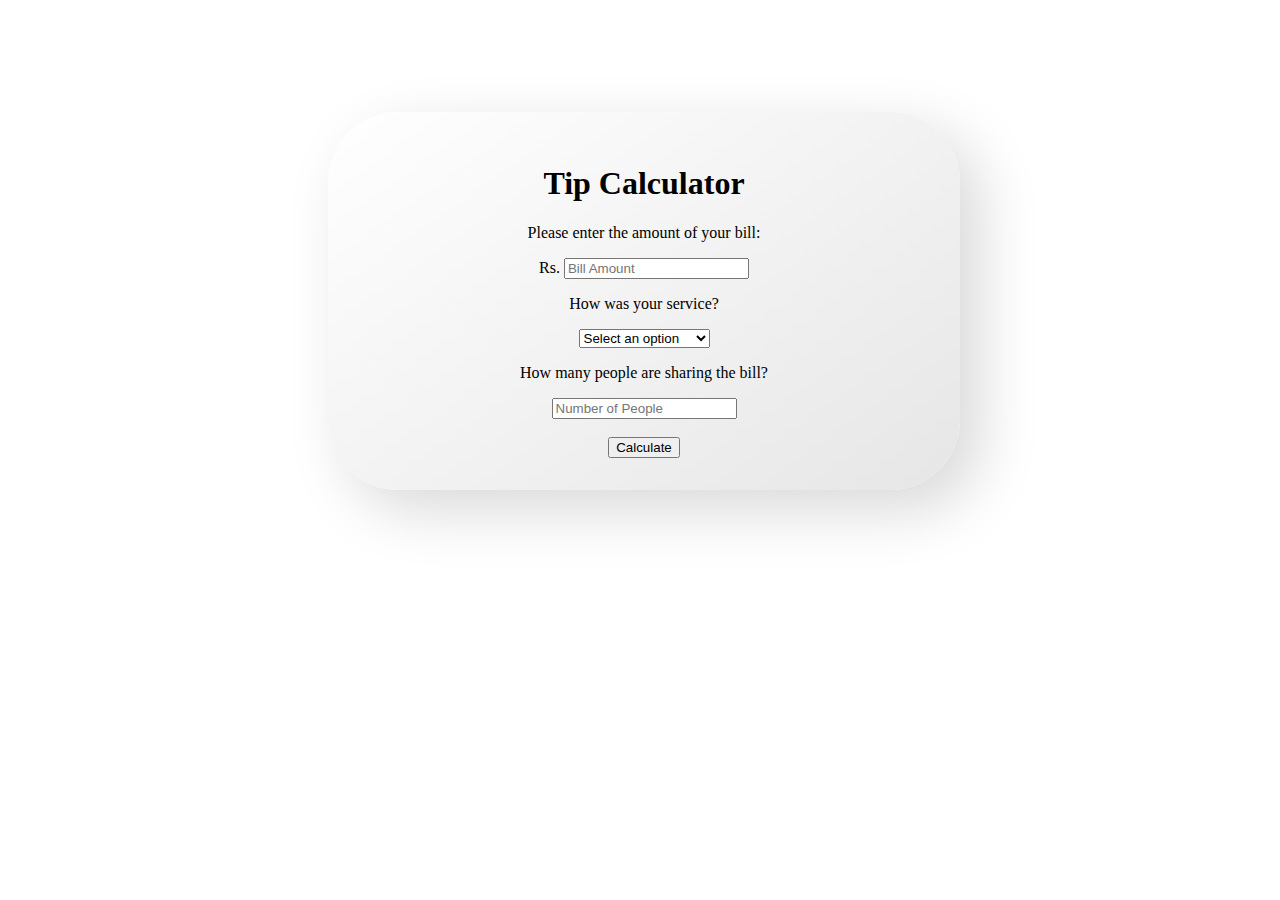
<file: 1.Tip Calculator/index.html>
<!DOCTYPE html>
<html lang="en">
  <head>
    <meta charset="utf-8" />
    <meta http-equiv="X-UA-Compatible" content="IE=edge" />
    <title>Tip Calculator</title>
    <meta name="description" content="" />
    <meta name="viewport" content="width=device-width, initial-scale=1" />
    <link rel="stylesheet" href="./css/style.css" />
  </head>
  <body>
    <div class="container">
      <div class="calculator-container">
        <div class="heading">
          <h1>Tip Calculator</h1>
        </div>
        <form action="">
          <div class="bill-amount">
            <p>Please enter the amount of your bill:</p>
            <label for="bill">Rs. </label
            ><input id="bill" type="text" placeholder="Bill Amount" />
          </div>
          <div class="service-container">
            <p>How was your service?</p>
            <label for="service"></label
            ><select name="" id="service">
              <option disabled selected value="0">Select an option</option>
              <option value="0.35">35&#37; &#45; Amazing</option>
              <option value="0.25">25&#37; &#45; Good</option>
              <option value="0.20">20&#37; &#45; Satisfactory</option>
              <option value="0.15">15&#37; &#45; Bad</option>
              <option value="0.10">10&#37; &#45; Disgusting</option>
            </select>
          </div>
        </form>
        <div class="people">
          <p>How many people are sharing the bill?</p>
          <label for="numOfPeople"></label
          ><input
            type="text"
            name=""
            id="numOfPeople"
            placeholder="Number of People"
          />
          <br />
          <br />
          <button id="calculate-btn" type="button">Calculate</button>
        </div>
      </div>
      <div id="tip-container">
        Rs. <span id="tip">0.00</span> <small id="each">each</small>
      </div>
    </div>
    <script src="js/index.js" type="text/javascript"></script>
  </body>
</html>
</file>
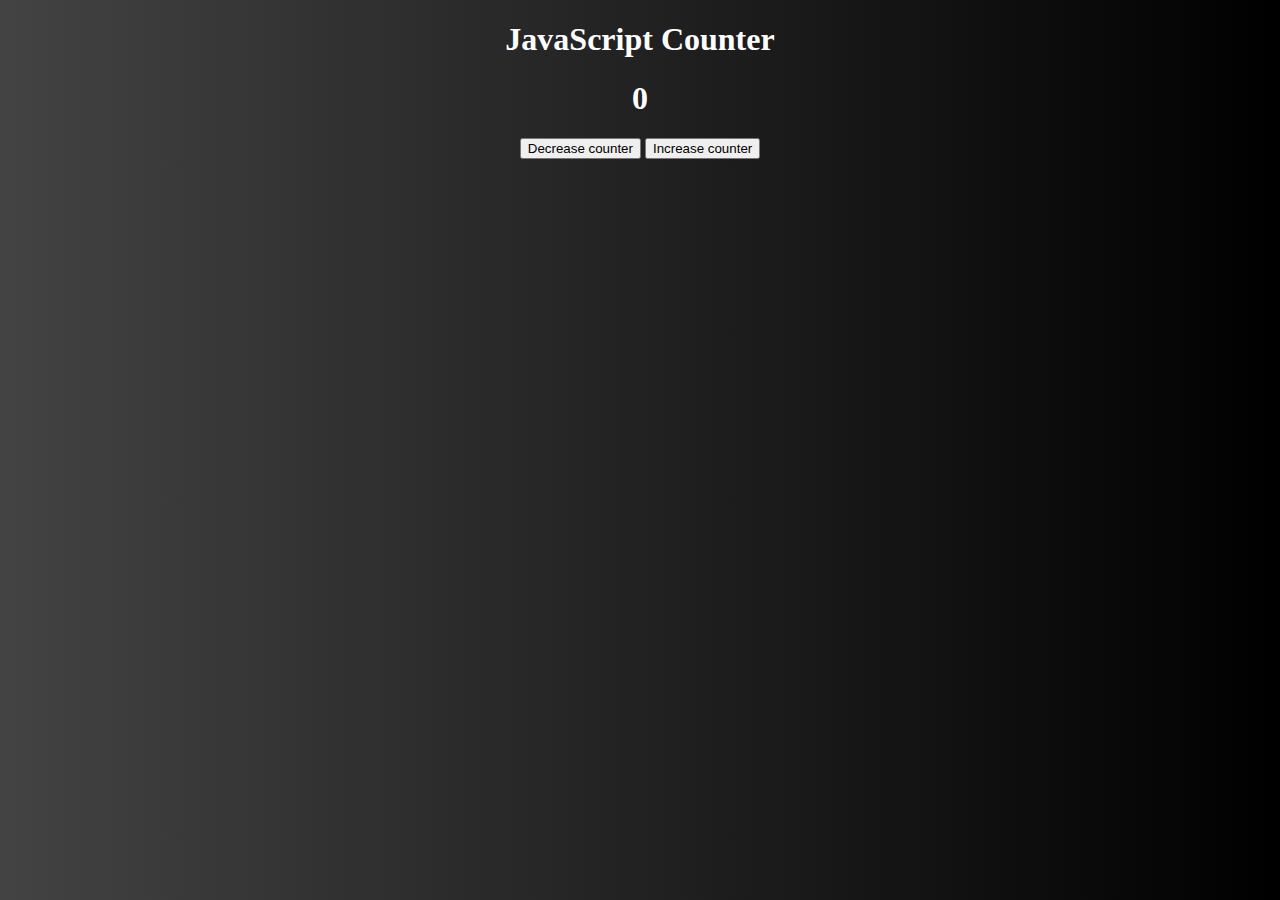
<file: 4.JavaScript Counter/index.html>
<!DOCTYPE html>
<html>
  <head>
    <meta charset="utf-8" />
    <meta http-equiv="X-UA-Compatible" content="IE=edge" />
    <title></title>
    <meta name="description" content="" />
    <meta name="viewport" content="width=device-width, initial-scale=1" />
    <link rel="stylesheet" href="./css/style.css" />
    <link
      href="https://cdn.jsdelivr.net/npm/bootstrap@5.0.0-beta1/dist/css/bootstrap.min.css"
      rel="stylesheet"
      integrity="sha384-giJF6kkoqNQ00vy+HMDP7azOuL0xtbfIcaT9wjKHr8RbDVddVHyTfAAsrekwKmP1"
      crossorigin="anonymous"
    />
  </head>
  <body>
    <div class="container">
      <div class="row max-height align-items-center p-5 mt-5">
        <h1 class="heading">JavaScript Counter</h1>
        <h1 class="counter-machine">0</h1>
        <div class="btn justify-content-around">
          <button
            type="button"
            class="btn btn-outline-warning btn-lg m-2 btn-counter decrease-btn"
          >
            Decrease counter
          </button>
          <button
            type="button"
            class="btn btn-outline-success btn-lg m-2 btn-counter increase-btn"
          >
            Increase counter
          </button>
        </div>
      </div>
    </div>

    <script
      src="https://code.jquery.com/jquery-3.5.1.min.js"
      integrity="sha256-9/aliU8dGd2tb6OSsuzixeV4y/faTqgFtohetphbbj0="
      crossorigin="anonymous"
    ></script>
    <script
      src="https://cdn.jsdelivr.net/npm/bootstrap@5.0.0-beta1/dist/js/bootstrap.bundle.min.js"
      integrity="sha384-ygbV9kiqUc6oa4msXn9868pTtWMgiQaeYH7/t7LECLbyPA2x65Kgf80OJFdroafW"
      crossorigin="anonymous"
    ></script>
    <script src="./js/index.js" async defer></script>
  </body>
</html>
</file>
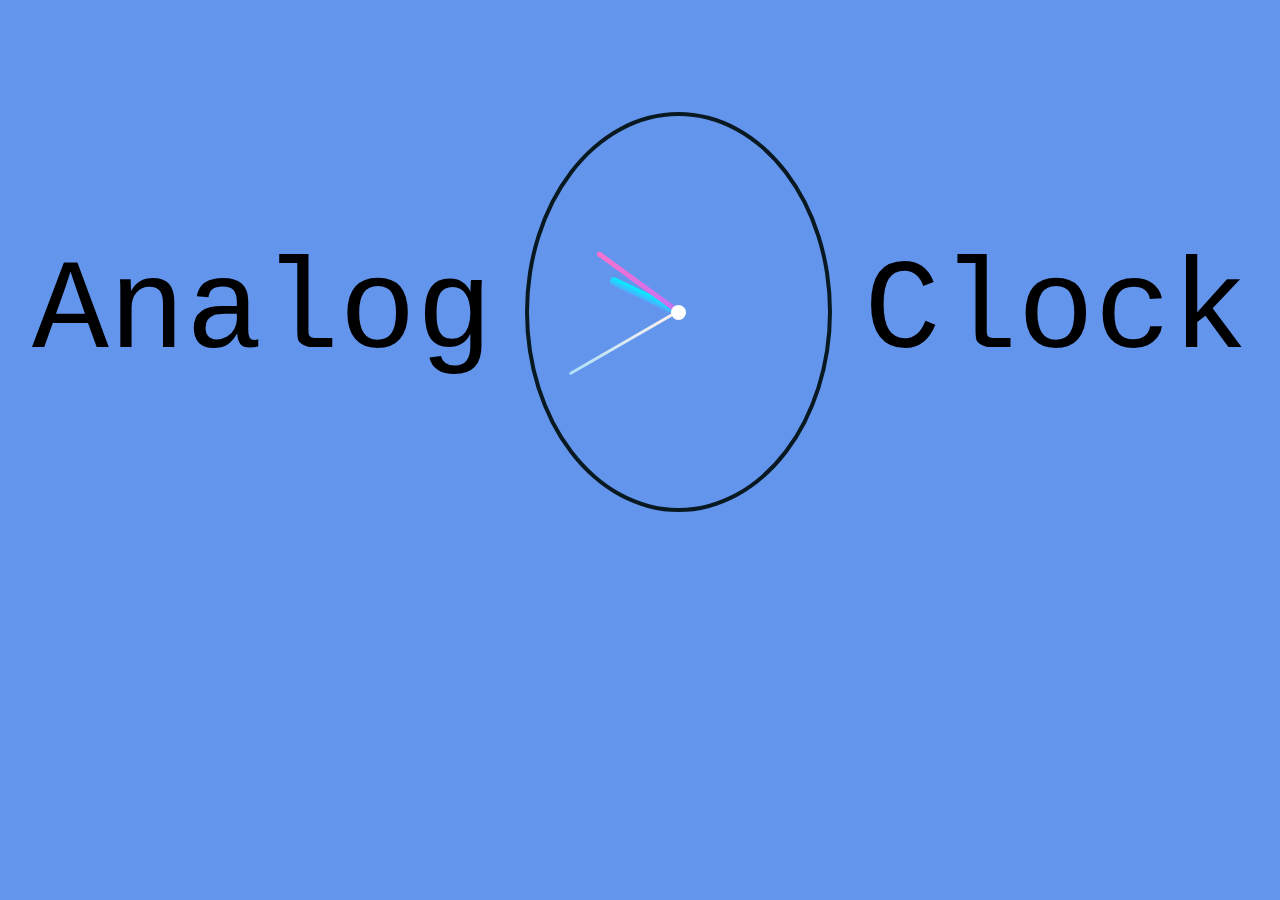
<file: 5.Anlog Clock/index.html>
<!DOCTYPE html>
<html lang="en">
  <head>
    <meta charset="UTF-8" />
    <meta name="viewport" content="width=device-width, initial-scale=1.0" />
    <title>Document</title>
    <link rel="stylesheet" href="./css/style.css" />
  </head>
  <body>
    <span>Analog</span>
    <div class="clock">
      <div class="hour" id="hour">
        <div class="hr" id="hr"></div>
      </div>
      <div class="minute" id="minute">
        <div class="min" id="min"></div>
      </div>
      <div class="second" id="second">
        <div class="sec" id="sec"></div>
      </div>
    </div>
    <span>Clock</span>
    <script src="./js/index.js" type="text/javascript" async defer></script>
  </body>
</html>
</file>
<file: 1.Tip Calculator/css/style.css>
.container {
  text-align: center;
  height: 100%;
  width: 50%;
  padding: 2rem 0 2rem 0;
  margin: 7rem 0 0 20rem;
  border-radius: 70px;
  background: linear-gradient(145deg, #fff, #e6e6e6);
  box-shadow: 20px 20px 60px #d9d9d9, -20px -20px 60px #ffffff;
}
</file>
<file: 4.JavaScript Counter/css/style.css>
body {
  background: #000000;
  background: -webkit-linear-gradient(to right, #434343, #000000);
  background: linear-gradient(to right, #434343, #000000);
}
.container {
  text-align: center;
  margin-top: 10 rem;
}

.heading,
.counter-machine {
  color: #fff;
}
</file>
<file: 5.Anlog Clock/css/style.css>
* {
  box-sizing: border-box;
  padding: 0;
  margin: 0;
}

body {
  display: flex;
  align-items: center;
  justify-content: center;
  background-color: cornflowerblue;
  padding-top: 7rem;
}

.clock {
  display: flex;
  align-items: center;
  justify-content: center;
  width: 400px;
  height: 400px;
  background: url(https://i.postimg.cc/xjsKqk26/Clock.jpg);
  background-size: cover;
  border-radius: 50%;
  border: 4px solid #091921;
}
.clock::before {
  content: "";
  position: absolute;
  width: 15px;
  height: 15px;
  background: #fff;
  border-radius: 50%;
  z-index: 1000;
}
.clock .hour,
.clock .minute,
.clock .second {
  position: absolute;
}

.clock .hour,
.hr {
  width: 150px;
  height: 150px;
}
.clock .minute,
.min {
  width: 200px;
  height: 200px;
}
.clock .second,
.sec {
  width: 250px;
  height: 250px;
}
.hr,
.min,
.sec {
  display: flex;
  position: absolute;
  justify-content: center;
  border-radius: 50%;
}
.hr:before {
  content: "";
  width: 8px;
  height: 80px;
  position: absolute;
  background-image: linear-gradient(to right, #4facfe 0%, #00f2fe 100%);
  border-radius: 6px 6px 0 0;
  z-index: 10;
}
.min:before {
  content: "";
  width: 5px;
  height: 100px;
  position: absolute;
  background-image: linear-gradient(to top, #c471f5 0%, #fa71cd 100%);
  border-radius: 6px 6px 0 0;
  z-index: 11;
}
.sec:before {
  content: "";
  width: 3px;
  height: 120px;
  position: absolute;
  background-image: linear-gradient(to top, #fff1eb 0%, #ace0f9 100%);
  border-radius: 6px 6px 0 0;
  z-index: 12;
}
span {
  font-size: 8rem;
  font-family: "Courier New", Courier, monospace;
  padding: 0 2rem 0 2rem;
}
</file>
